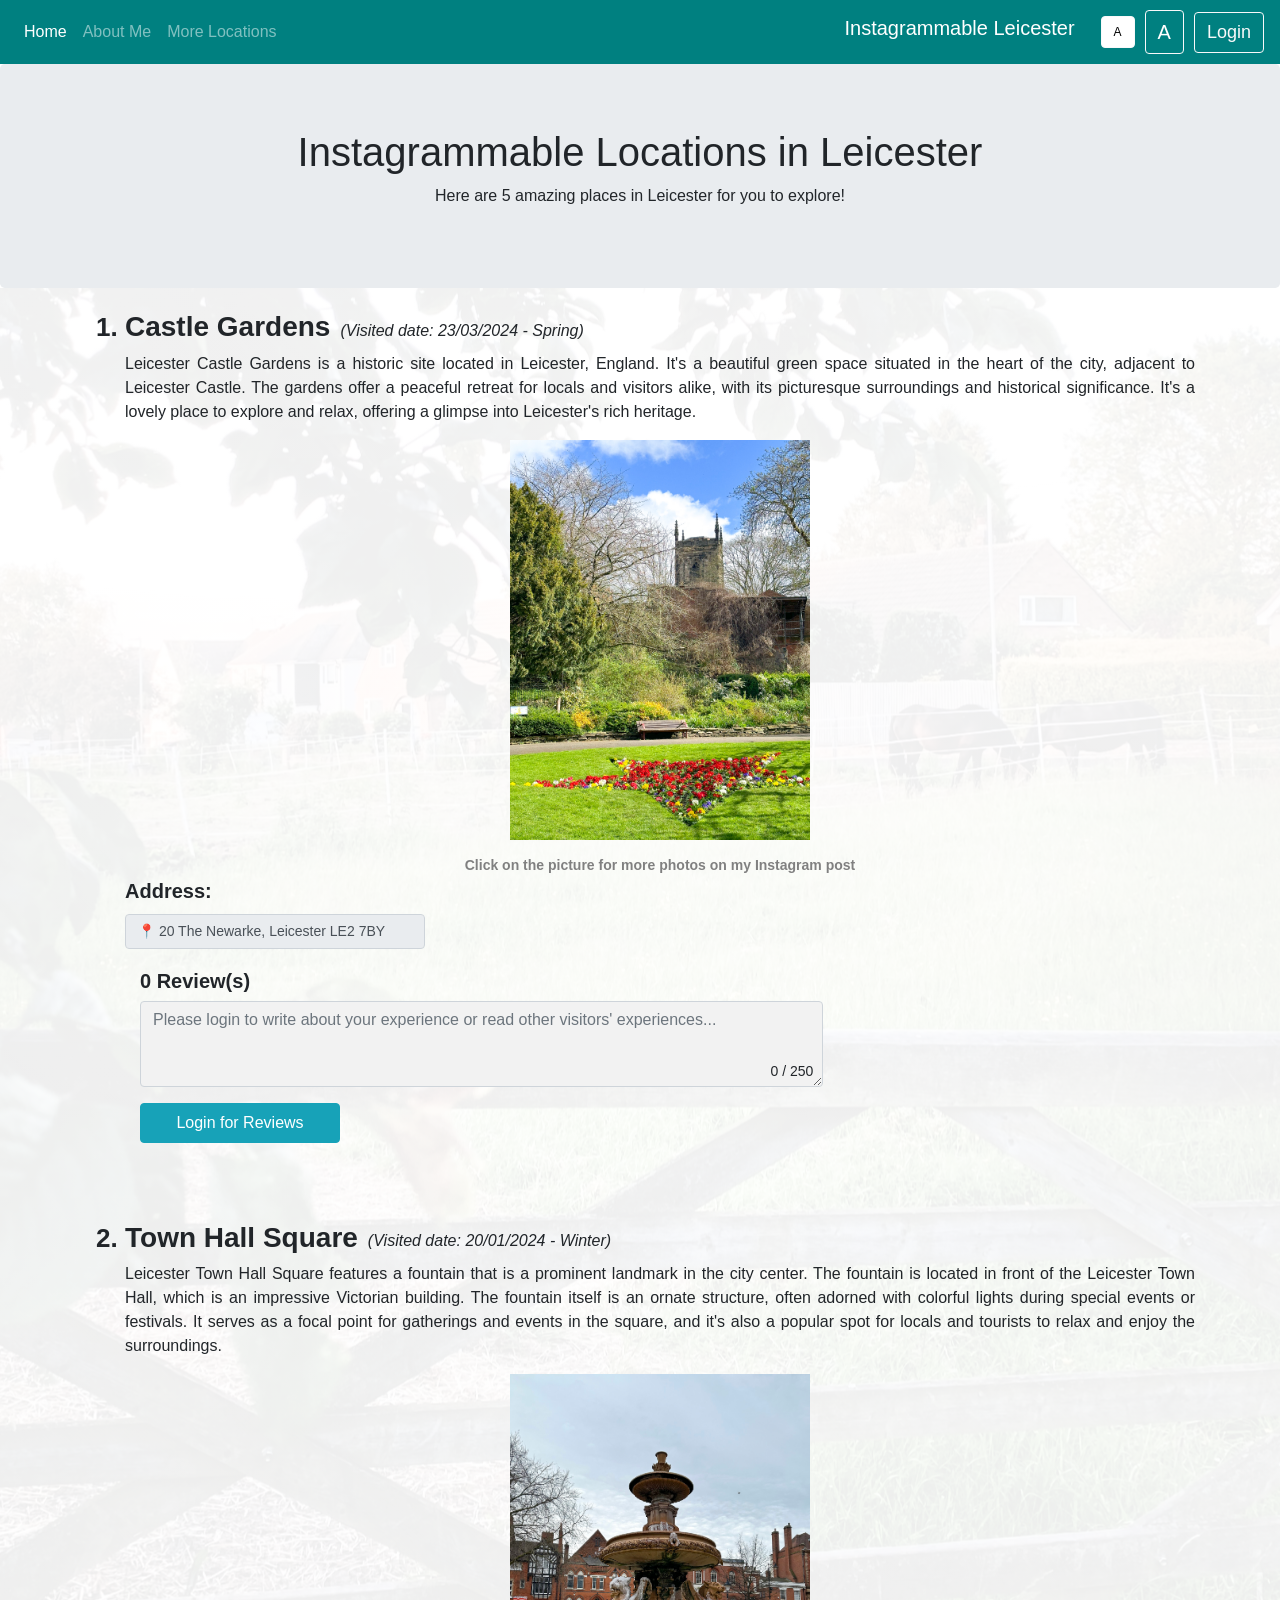
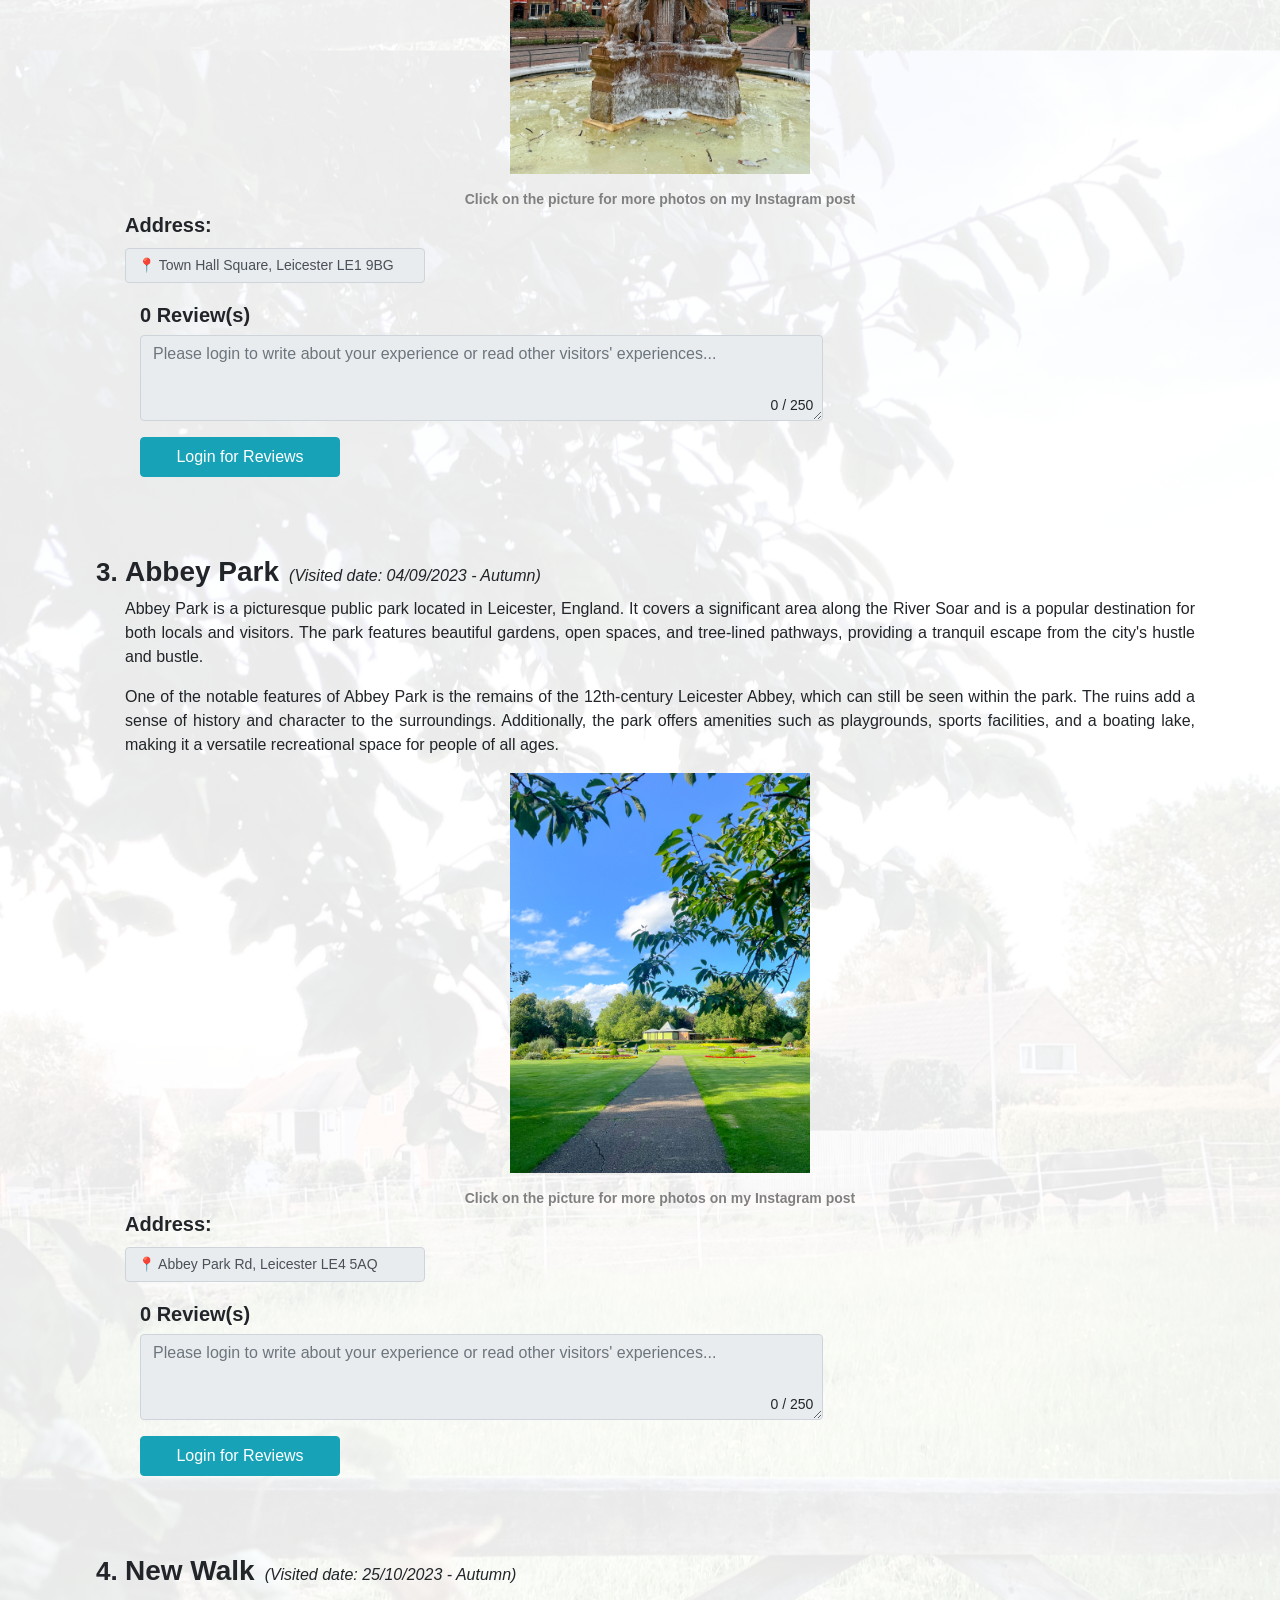
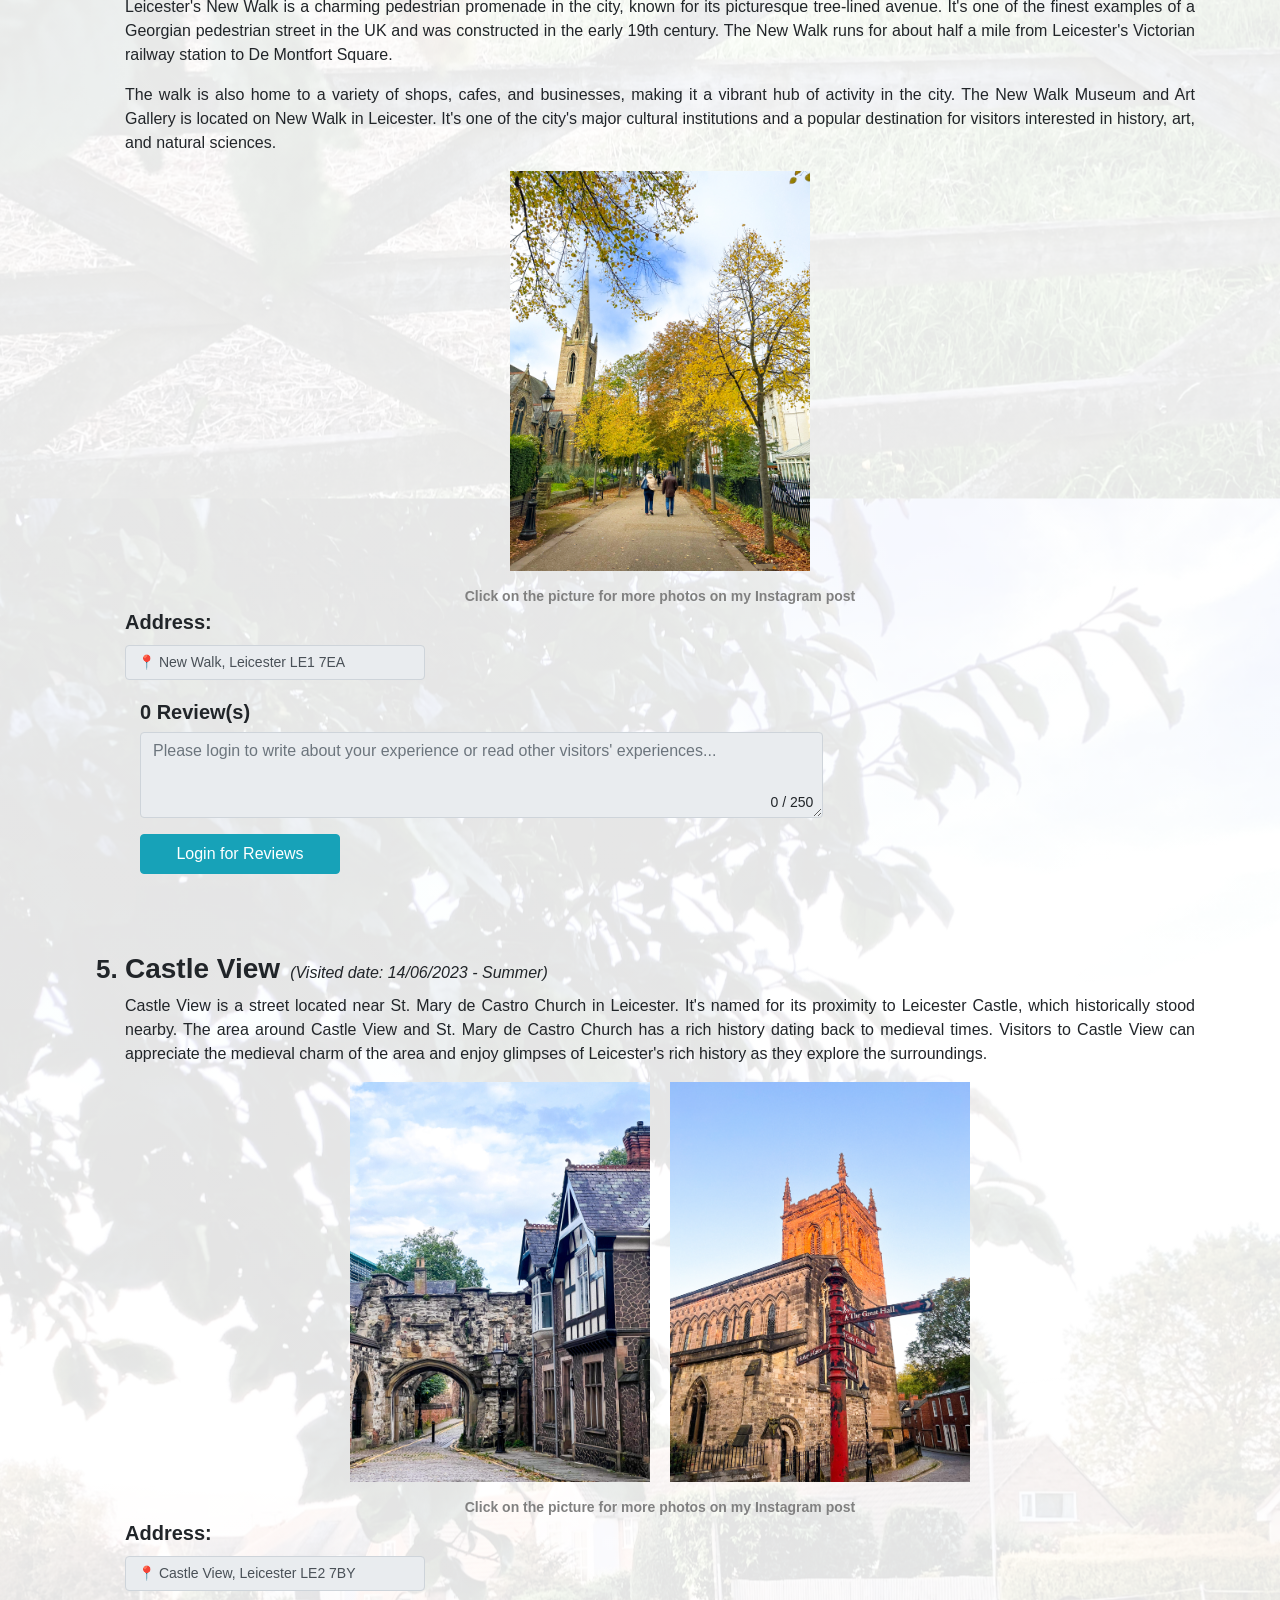
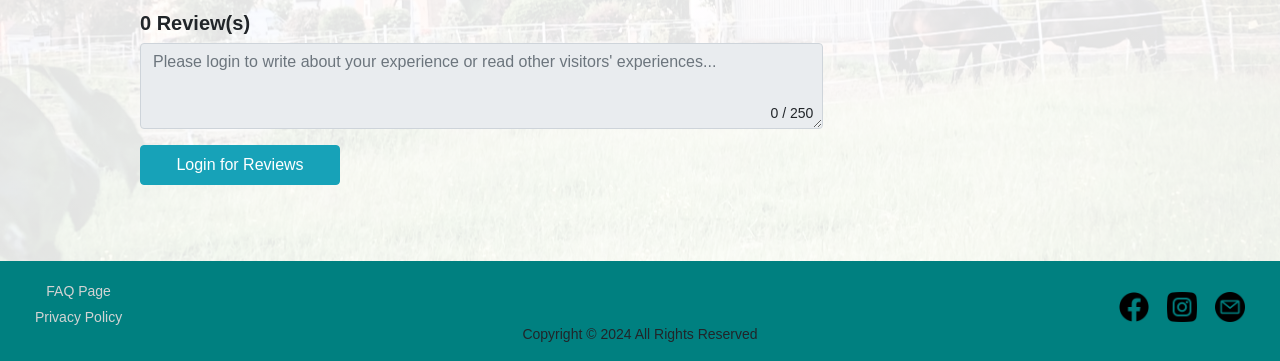
<file: index.html>
<DOCTYPE HTML>
<html>

<head>
    <title> Home </title>
    <link rel="stylesheet" href="https://cdnjs.cloudflare.com/ajax/libs/font-awesome/4.7.0/css/font-awesome.min.css">
    <link rel="stylesheet" href="https://stackpath.bootstrapcdn.com/bootstrap/4.3.1/css/bootstrap.min.css">
    <script src="https://code.jquery.com/jquery-3.3.1.slim.min.js"></script>
    <script src="https://stackpath.bootstrapcdn.com/bootstrap/4.3.1/js/bootstrap.min.js"></script>
    <link id="pagestyle" rel="stylesheet" type="text/css" href="css/MyCSS.css">
	<script type="text/javascript" src="scripts/login.js"> </script>
</head>

<body>

<!-- Fixed navigation bar on top using BootStrap -->
<div class="navbar navbar-expand-lg navbar-dark sticky-top" style="background-color: teal;">
    <button class="navbar-toggler" type="button" data-toggle="collapse" data-target="#navbarNav" aria-controls="navbarNav" aria-expanded="false" aria-label="Toggle navigation">
        <span class="navbar-toggler-icon"></span>
    </button>
    <div class="collapse navbar-collapse" id="navbarNav">
        <ul class="navbar-nav">
            <li class="nav-item active">
                <a class="nav-link" href="index.html">Home</a>
            </li>
            <li class="nav-item">
                <a class="nav-link" href="pages/aboutme.html">About Me</a>
            </li>
            <li class="nav-item">
                <a class="nav-link" href="pages/morelocations.html">More Locations</a>
            </li>
        </ul>
    </div>
	<h2 class="navbar-brand"> Instagrammable Leicester </h2>
	<a id="navbarButton1" class="btn btn-outline-light" onclick="swapStyleSheet('MyCSS.css')" style="font-size: 12px;">A</a>
    <a id="navbarButton2" class="btn btn-outline-light" onclick="swapStyleSheet('AlternativeCSS.css')" style="font-size: 20px;">A</a>
    <a href="pages/login.html" id="loginButton" class="btn btn-outline-light" style="font-size: 18px;">Login</a>
</div>

<!-- big header just for index page -->
<div class="jumbotron text-center">
	<h1> Instagrammable Locations in Leicester </h1>
	<p> Here are 5 amazing places in Leicester for you to explore! </p>
</div>

<!-- List of Locations -->
<div class="mainsection">
    <div class="container mb-3">
    <ol class="list-locations">

        <!-- Location 1 -->
        <li class="list-location-1">
            <div class="location-info">
                <h3 class="location-name">Castle Gardens</h3>
                <span class="visited-date">(Visited date: 23/03/2024 - Spring)</span>
            </div>
            <p class="description">Leicester Castle Gardens is a historic site located in Leicester, England. 
				It's a beautiful green space situated in the heart of the city, adjacent to Leicester Castle. 
				The gardens offer a peaceful retreat for locals and visitors alike, 
				with its picturesque surroundings and historical significance. 
				It's a lovely place to explore and relax, offering a glimpse into Leicester's rich heritage.</p>  

            <!-- Image link to Instagram page -->
            <div class="image-container">
                <a href="https://www.instagram.com/p/C6oG4xTshgn" target="_blank">
                    <img class="image-display" src="images/CastleGardens.JPG" alt="Castle Gardens in the Spring">
                </a>
            </div>
            <div class="image-label">Click on the picture for more photos on my Instagram post</div>

            <!-- Address textbox -->
            <label for="address" class="form-label address">Address:</label>
            <input class="form-control address-input" type="text" value="&#128205; 20 The Newarke, Leicester LE2 7BY" readonly>

            <!-- Review section -->
            <div class="container">
                <div class="row">
                    <div class="col-md-8">
                        <h4 class="review-count">Reviews</h4>
                        <form class="review-form">
                            <div class="form-group">
                                <textarea class="form-control review-input" id="reviewInput" rows="3" placeholder="Please login to write about your experience or read other visitors' experiences..." disabled></textarea>
                                <span class="char-count">0 / 250</span>
                            </div>
                            <div class="button-container">
                                <button type="button" class="btn btn-info loginReviewBtn" id="login-for-review">Login for Reviews</button>
                                <button type="button" class="btn btn-info submitReviewBtn" id="submitReviewButton" style="display: none;" disabled>Submit Review</button>
                            </div>
                        </form>
                        <ul class="list-group review-list"></ul>
                        <button type="button" class="btn btn-link load-more-reviews-btn" style="display: none;">Load more reviews</button>
                        <button type="button" class="btn btn-link show-lesser-reviews-btn" style="display: none;">Show lesser reviews</button>
                    </div>
                </div>
            </div>
        </li>

        <!-- Location 2 -->
        <li class="list-location-2">
            <div class="location-info">
                <h3 class="location-name">Town Hall Square</h3>
                <span class="visited-date">(Visited date: 20/01/2024 - Winter)</span>
            </div>
            <p class="description">Leicester Town Hall Square features a fountain that is a prominent landmark in the city center. 
                The fountain is located in front of the Leicester Town Hall, which is an impressive Victorian building. 
                The fountain itself is an ornate structure, often adorned with colorful lights during special events or festivals. 
                It serves as a focal point for gatherings and events in the square, and it's also a popular spot for locals and tourists to relax and enjoy the surroundings.</p>

            <!-- Image link to Instagram page -->
            <div class="image-container">
                <a href="https://www.instagram.com/p/C6oPogrs_ut" target="_blank">
                    <img class="image-display" src="images/TownHallSquare.jpg" alt="Town Hall Square fountain during the winter">
                </a>
            </div>
            <div class="image-label">Click on the picture for more photos on my Instagram post</div>

            <!-- Address textbox -->
            <label for="address" class="form-label address">Address:</label>
            <input class="form-control address-input" type="text" value="&#128205; Town Hall Square, Leicester LE1 9BG" readonly>
            
            <!-- Review section -->
            <div class="container">
                <div class="row">
                    <div class="col-md-8">
                        <h4 class="review-count">Reviews</h4>
                        <form class="review-form">
                            <div class="form-group">
                                <textarea class="form-control review-input" id="reviewInput" rows="3" placeholder="Please login to write about your experience or read other visitors' experiences..." disabled></textarea>
                                <span class="char-count">0 / 250</span>
                            </div>
                            <div class="button-container">
                                <button type="button" class="btn btn-info loginReviewBtn" id="login-for-review">Login for Reviews</button>
                                <button type="button" class="btn btn-info submitReviewBtn" id="submitReviewButton" style="display: none;" disabled>Submit Review</button>
                            </div>
                        </form>
                        <ul class="list-group review-list"></ul>
                        <button type="button" class="btn btn-link load-more-reviews-btn" style="display: none;">Load more reviews</button>
                        <button type="button" class="btn btn-link show-lesser-reviews-btn" style="display: none;">Show lesser reviews</button>
                    </div>
                </div>
            </div>
        </li>

        <!-- Location 3 -->
        <li class="list-location-3">
            <div class="location-info">
                <h3 class="location-name">Abbey Park</h3>
                <span class="visited-date">(Visited date: 04/09/2023 - Autumn)</span>
            </div>
            <p class="description">Abbey Park is a picturesque public park located in Leicester, England. 
                It covers a significant area along the River Soar and is a popular destination for both locals and visitors. 
                The park features beautiful gardens, open spaces, and tree-lined pathways, providing a tranquil escape from the city's hustle and bustle.</p>

                <p class="description">One of the notable features of Abbey Park is the remains of the 12th-century Leicester Abbey, which can still be seen within the park. 
                    The ruins add a sense of history and character to the surroundings. 
                    Additionally, the park offers amenities such as playgrounds, sports facilities, and a boating lake, making it a versatile recreational space for people of all ages.</p>

            <!-- Image link to Instagram page -->
            <div class="image-container">
                <a href="https://www.instagram.com/p/C6oU2wCMcBF" target="_blank">
                    <img class="image-display" src="images/AbbeyPark.JPG" alt="Abbey Park in Autumn">
                </a>
            </div>
            <div class="image-label">Click on the picture for more photos on my Instagram post</div>

            <!-- Address textbox -->
            <label for="address" class="form-label address">Address:</label>
            <input class="form-control address-input" type="text" value="&#128205; Abbey Park Rd, Leicester LE4 5AQ" readonly>
            
            <!-- Review section -->
            <div class="container">
                <div class="row">
                    <div class="col-md-8">
                        <h4 class="review-count">Reviews</h4>
                        <form class="review-form">
                            <div class="form-group">
                                <textarea class="form-control review-input" id="reviewInput" rows="3" placeholder="Please login to write about your experience or read other visitors' experiences..." disabled></textarea>
                                <span class="char-count">0 / 250</span>
                            </div>
                            <div class="button-container">
                                <button type="button" class="btn btn-info loginReviewBtn" id="login-for-review">Login for Reviews</button>
                                <button type="button" class="btn btn-info submitReviewBtn" id="submitReviewButton" style="display: none;" disabled>Submit Review</button>
                            </div>
                        </form>
                        <ul class="list-group review-list"></ul>
                        <button type="button" class="btn btn-link load-more-reviews-btn" style="display: none;">Load more reviews</button>
                        <button type="button" class="btn btn-link show-lesser-reviews-btn" style="display: none;">Show lesser reviews</button>
                    </div>
                </div>
            </div>
        </li>

        <!-- Location 4 -->
        <li class="list-location-4">
            <div class="location-info">
                <h3 class="location-name">New Walk</h3>
                <span class="visited-date">(Visited date: 25/10/2023 - Autumn)</span>
            </div>
            <p class="description">Leicester's New Walk is a charming pedestrian promenade in the city, known for its picturesque tree-lined avenue. 
                It's one of the finest examples of a Georgian pedestrian street in the UK and was constructed in the early 19th century. 
                The New Walk runs for about half a mile from Leicester's Victorian railway station to De Montfort Square.</p>

                <p class="description">The walk is also home to a variety of shops, cafes, and businesses, making it a vibrant hub of activity in the city. 
                    The New Walk Museum and Art Gallery is located on New Walk in Leicester. 
                    It's one of the city's major cultural institutions and a popular destination for visitors interested in history, art, and natural sciences.</p>

            <!-- Image link to Instagram page -->
            <div class="image-container">
                <a href="https://www.instagram.com/p/C6oX_Q-s0cT" target="_blank">
                    <img class="image-display" src="images/NewWalk.JPG" alt="Along the New Walk in Autumn">
                </a>
            </div>
            <div class="image-label">Click on the picture for more photos on my Instagram post</div>

            <!-- Address textbox -->
            <label for="address" class="form-label address">Address:</label>
            <input class="form-control address-input" type="text" value="&#128205; New Walk, Leicester LE1 7EA" readonly>
            
            <!-- Review section -->
            <div class="container">
                <div class="row">
                    <div class="col-md-8">
                        <h4 class="review-count">Reviews</h4>
                        <form class="review-form">
                            <div class="form-group">
                                <textarea class="form-control review-input" id="reviewInput" rows="3" placeholder="Please login to write about your experience or read other visitors' experiences..." disabled></textarea>
                                <span class="char-count">0 / 250</span>
                            </div>
                            <div class="button-container">
                                <button type="button" class="btn btn-info loginReviewBtn" id="login-for-review">Login for Reviews</button>
                                <button type="button" class="btn btn-info submitReviewBtn" id="submitReviewButton" style="display: none;" disabled>Submit Review</button>
                            </div>
                        </form>
                        <ul class="list-group review-list"></ul>
                        <button type="button" class="btn btn-link load-more-reviews-btn" style="display: none;">Load more reviews</button>
                        <button type="button" class="btn btn-link show-lesser-reviews-btn" style="display: none;">Show lesser reviews</button>
                    </div>
                </div>
            </div>
        </li>

        <!-- Location 5 -->
        <li class="list-location-5">
            <div class="location-info">
                <h3 class="location-name">Castle View</h3>
                <span class="visited-date">(Visited date: 14/06/2023 - Summer)</span>
            </div>
            <p class="description">Castle View is a street located near St. Mary de Castro Church in Leicester. 
                It's named for its proximity to Leicester Castle, which historically stood nearby. 
                The area around Castle View and St. Mary de Castro Church has a rich history dating back to medieval times.
                Visitors to Castle View can appreciate the medieval charm of the area and enjoy glimpses of Leicester's rich history as they explore the surroundings.</p>

            <!-- Image link to Instagram page -->
            <div class="image-container">
                <a href="https://www.instagram.com/p/C6odQ4osWEu" target="_blank">
                    <img class="image-display" src="images/CastleView.JPG" alt="Along the Castle View street in Summer">
                </a>
                <a href="https://www.instagram.com/p/C6odQ4osWEu" target="_blank">
                    <img class="image-display" src="images/CastleView_Church.JPG" alt="Near St Mary de Castro Church on Castle View">
                </a>
            </div>
            <div class="image-label">Click on the picture for more photos on my Instagram post</div>

            <!-- Address textbox -->
            <label for="address" class="form-label address">Address:</label>
            <input class="form-control address-input" type="text" value="&#128205; Castle View, Leicester LE2 7BY" readonly>
            
            <!-- Review section -->
            <div class="container">
                <div class="row">
                    <div class="col-md-8">
                        <h4 class="review-count">Reviews</h4>
                        <form class="review-form">
                            <div class="form-group">
                                <textarea class="form-control review-input" id="reviewInput" rows="3" placeholder="Please login to write about your experience or read other visitors' experiences..." disabled></textarea>
                                <span class="char-count">0 / 250</span>
                            </div>
                            <div class="button-container">
                                <button type="button" class="btn btn-info loginReviewBtn" id="login-for-review">Login for Reviews</button>
                                <button type="button" class="btn btn-info submitReviewBtn" id="submitReviewButton" style="display: none;" disabled>Submit Review</button>
                            </div>
                        </form>
                        <ul class="list-group review-list"></ul>
                        <button type="button" class="btn btn-link load-more-reviews-btn" style="display: none;">Load more reviews</button>
                        <button type="button" class="btn btn-link show-lesser-reviews-btn" style="display: none;">Show lesser reviews</button>
                    </div>
                </div>
            </div>
        </li>
	</ol>
</div>
</div>

<!-- Footer -->
<div class="footerbar">
	<div class="footer-links">
        <a href="pages/faq.html">FAQ Page</a><br>
        <a href="pages/privacypolicy.html">Privacy Policy</a>
    </div>
	<div class="social-icons">
        <a href="https://www.facebook.com" title="Facebook"><img src="images/facebook_icon.png" alt="Facebook"></a>
        <a href="https://www.instagram.com/yamintravel20/" title="Instagram"><img src="images/IG_icon.png" alt="Instagram"></a>
        <a href="mailto:yaminohmar@gmail.com" title="Email"><img src="images/email_icon.png" alt="Email"></a>
    </div>
	<p class="copyright"> Copyright &copy; 2024 All Rights Reserved </p>
</div>

<!-- more scripts -->
<script type="text/javascript" src="scripts/imageDisplay.js"> </script>
<script type="text/javascript" src="scripts/review.js"> </script>

</body>
</html>
</file>
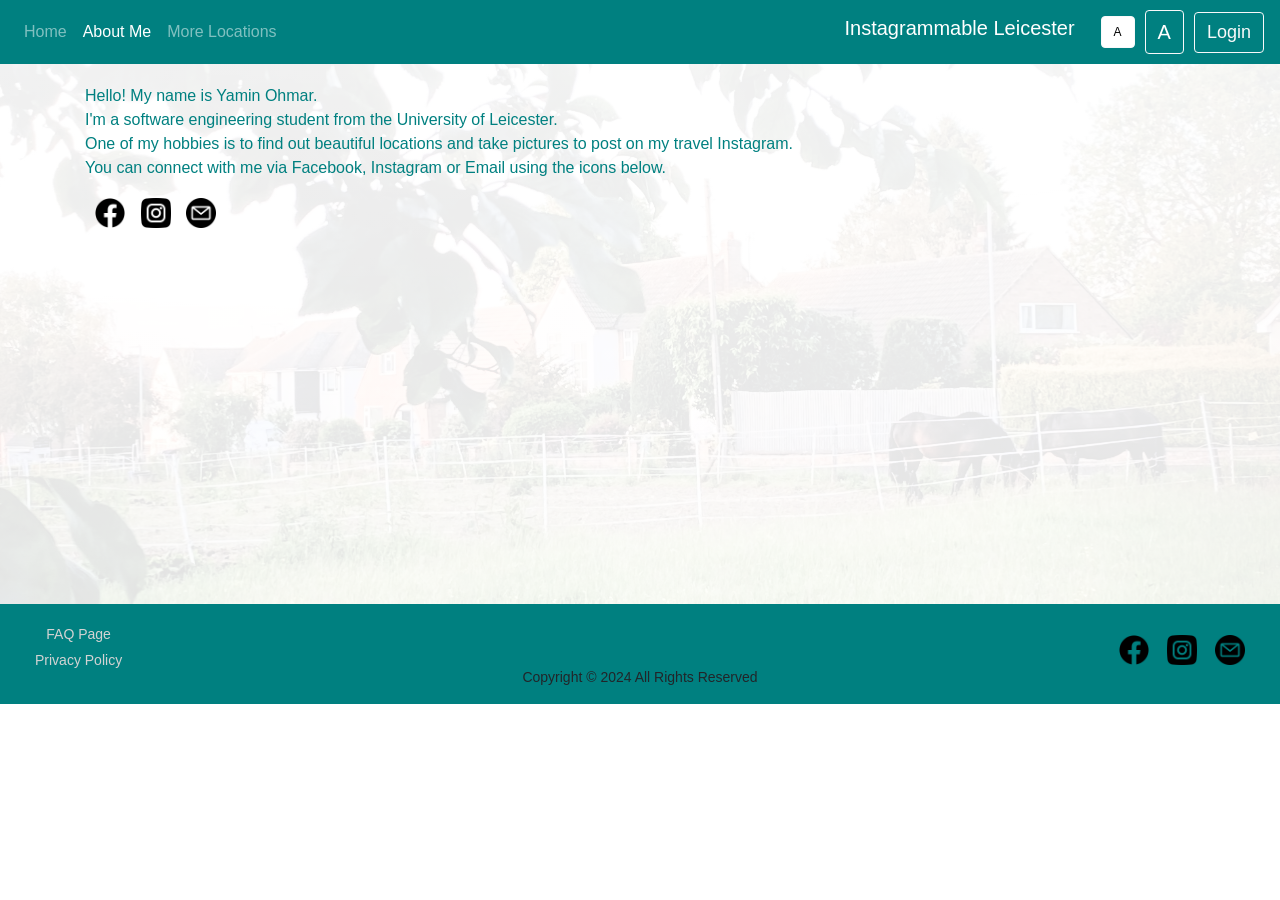
<file: pages/aboutme.html>
<DOCTYPE HTML>
<html>

<head>
    <title> About Me </title>
    <link rel="stylesheet" href="https://stackpath.bootstrapcdn.com/bootstrap/4.3.1/css/bootstrap.min.css">
    <script src="https://code.jquery.com/jquery-3.3.1.slim.min.js"></script>
    <script src="https://stackpath.bootstrapcdn.com/bootstrap/4.3.1/js/bootstrap.min.js"></script>
    <link id="pagestyle" rel="stylesheet" type="text/css" href="../css/MyCSS.css">
	<script type="text/javascript" src="../scripts/login.js"> </script>
</head>

<body>
	
<div class="navbar navbar-expand-lg navbar-dark sticky-top" style="background-color: teal;">
	<button class="navbar-toggler" type="button" data-toggle="collapse" data-target="#navbarNav" aria-controls="navbarNav" aria-expanded="false" aria-label="Toggle navigation">
		<span class="navbar-toggler-icon"></span>
	</button>
	<div class="collapse navbar-collapse" id="navbarNav">
		<ul class="navbar-nav">
			<li class="nav-item">
				<a class="nav-link" href="../index.html">Home</a>
			</li>
			<li class="nav-item active">
				<a class="nav-link" href="aboutme.html">About Me</a>
			</li>
			<li class="nav-item">
				<a class="nav-link" href="morelocations.html">More Locations</a>
			</li>
		</ul>
	</div>
	<h2 class="navbar-brand"> Instagrammable Leicester </h2>
	<a id="navbarButton1" class="btn btn-outline-light" onclick="swapStyleSheet('MyCSS.css')" style="font-size: 12px;">A</a>
    <a id="navbarButton2" class="btn btn-outline-light" onclick="swapStyleSheet('AlternativeCSS.css')" style="font-size: 20px;">A</a>
	<a href="login.html" id="loginButton" class="btn btn-outline-light" style="font-size: 18px;">Login</a>
</div>

<div class="mainsection">
    <div class="container mb-3">
	<p class="intro"> Hello! My name is Yamin Ohmar. <br> I'm a software engineering student from the University of Leicester. <br>
	One of my hobbies is to find out beautiful locations and take pictures to post on my travel Instagram. <br>
	You can connect with me via Facebook, Instagram or Email using the icons below. <br></p>
	<div class="social-icons">
        <a href="https://www.facebook.com" title="Facebook"><img src="../images/facebook_icon.png" alt="Facebook"></a>
        <a href="https://www.instagram.com/yamintravel20/" title="Instagram"><img src="../images/IG_icon.png" alt="Instagram"></a>
        <a href="mailto:your@email.com" title="Email"><img src="../images/email_icon.png" alt="Email"></a>
    </div>
	</div>
</div>

<div class="footerbar">
	<div class="footer-links">
        <a href="faq.html">FAQ Page</a><br>
        <a href="privacypolicy.html">Privacy Policy</a>
    </div>
	<div class="social-icons">
        <a href="https://www.facebook.com" title="Facebook"><img src="../images/facebook_icon.png" alt="Facebook"></a>
        <a href="https://www.instagram.com/yamintravel20/" title="Instagram"><img src="../images/IG_icon.png" alt="Instagram"></a>
        <a href="mailto:yaminohmar@gmail.com" title="Email"><img src="../images/email_icon.png" alt="Email"></a>
    </div>
	<p class="copyright"> Copyright &copy; 2024 All Rights Reserved </p>
</div>

</body>
</html>
</file>
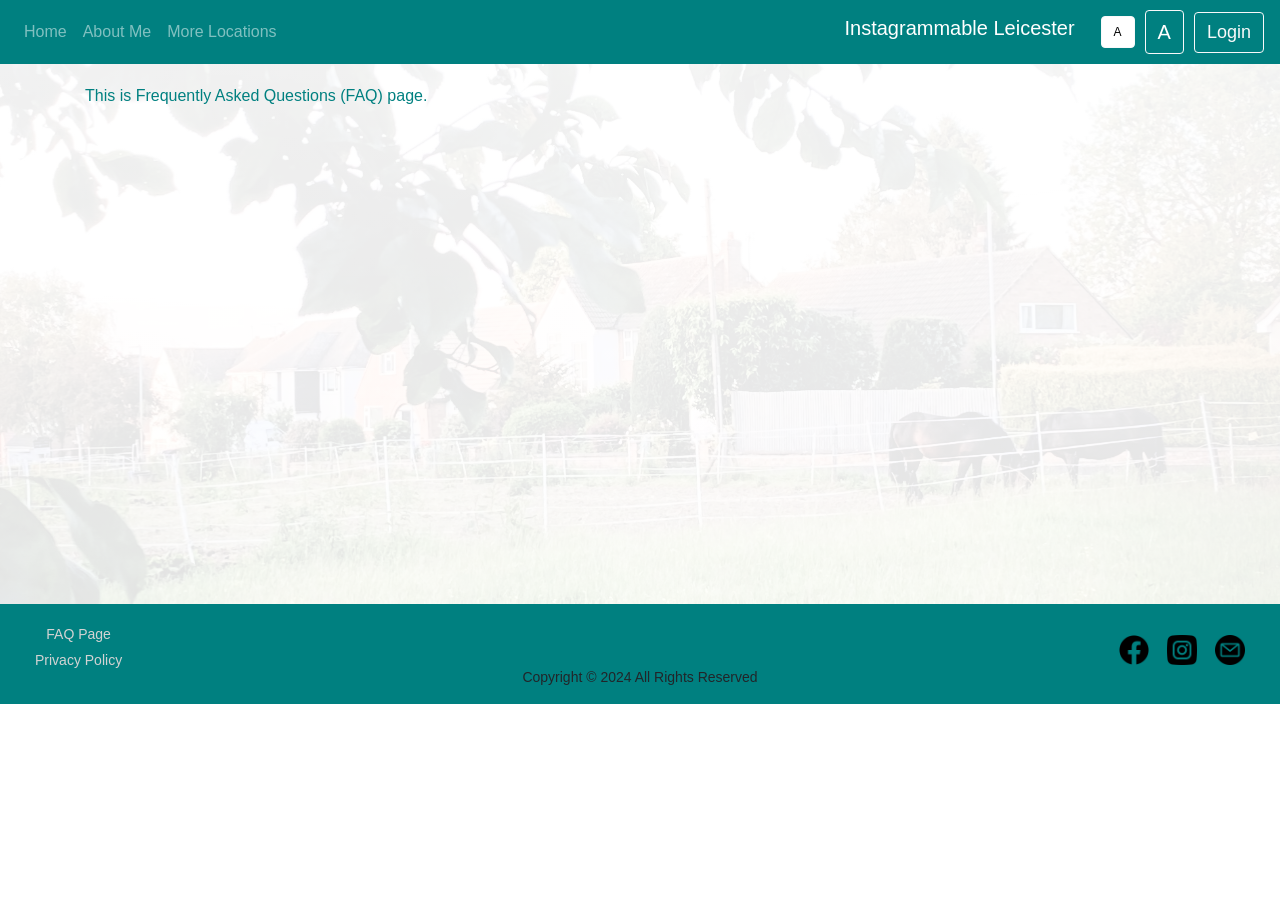
<file: pages/faq.html>
<DOCTYPE HTML>
<html>
<head>
	<title> FAQ Page </title>
	<link rel="stylesheet" href="https://stackpath.bootstrapcdn.com/bootstrap/4.3.1/css/bootstrap.min.css">
	<script src="https://code.jquery.com/jquery-3.3.1.slim.min.js"></script>
	<script src="https://stackpath.bootstrapcdn.com/bootstrap/4.3.1/js/bootstrap.min.js"></script>
	<link id="pagestyle" rel="stylesheet" type="text/css" href="../css/MyCSS.css">
	<script type="text/javascript" src="../scripts/login.js"> </script>
</head>

<body>

<div class="navbar navbar-expand-lg navbar-dark sticky-top" style="background-color: teal;">
	<button class="navbar-toggler" type="button" data-toggle="collapse" data-target="#navbarNav" aria-controls="navbarNav" aria-expanded="false" aria-label="Toggle navigation">
		<span class="navbar-toggler-icon"></span>
	</button>
	<div class="collapse navbar-collapse" id="navbarNav">
		<ul class="navbar-nav">
			<li class="nav-item">
				<a class="nav-link" href="../index.html">Home</a>
			</li>
			<li class="nav-item">
				<a class="nav-link" href="aboutme.html">About Me</a>
			</li>
			<li class="nav-item">
				<a class="nav-link" href="morelocations.html">More Locations</a>
			</li>
		</ul>
	</div>
	<h2 class="navbar-brand"> Instagrammable Leicester </h2>
	<a id="navbarButton1" class="btn btn-outline-light" onclick="swapStyleSheet('MyCSS.css')" style="font-size: 12px;">A</a>
    <a id="navbarButton2" class="btn btn-outline-light" onclick="swapStyleSheet('AlternativeCSS.css')" style="font-size: 20px;">A</a>
	<a href="login.html" id="loginButton" class="btn btn-outline-light" style="font-size: 18px;">Login</a>
</div>

<div class="mainsection">
    <div class="container mb-3">
		<p class="intro"> This is Frequently Asked Questions (FAQ) page. </p>
	</div>
</div>

<div class="footerbar">
	<div class="footer-links">
        <a href="faq.html">FAQ Page</a><br>
        <a href="privacypolicy.html">Privacy Policy</a>
    </div>
	<div class="social-icons">
        <a href="https://www.facebook.com" title="Facebook"><img src="../images/facebook_icon.png" alt="Facebook"></a>
        <a href="https://www.instagram.com/yamintravel20/" title="Instagram"><img src="../images/IG_icon.png" alt="Instagram"></a>
        <a href="mailto:yaminohmar@gmail.com" title="Email"><img src="../images/email_icon.png" alt="Email"></a>
    </div>
	<p class="copyright"> Copyright &copy; 2024 All Rights Reserved </p>
</div>

</body>
</html>
</file>
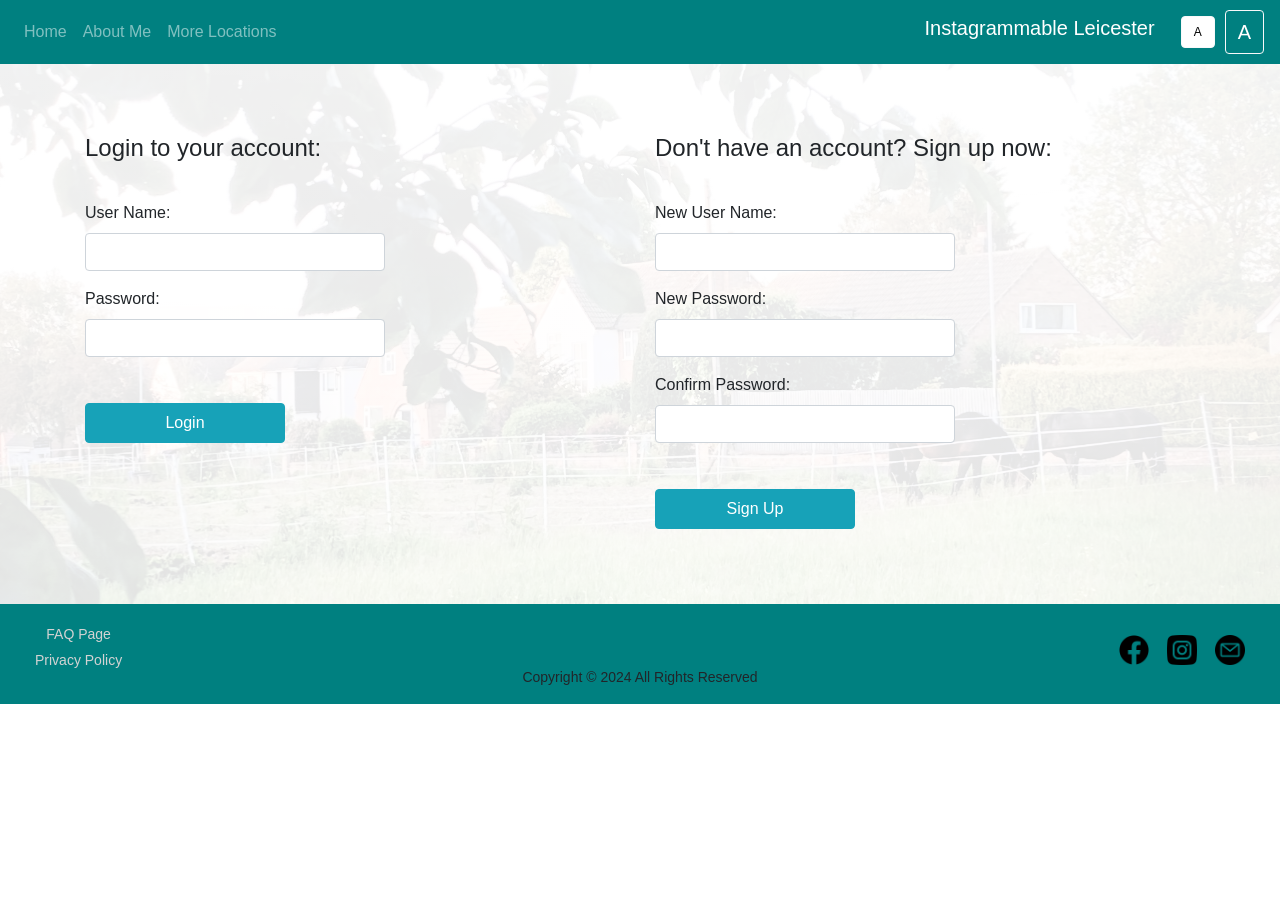
<file: pages/login.html>
<DOCTYPE HTML>
<html>

<head>
    <title> Login or Signup </title>
    <link rel="stylesheet" href="https://stackpath.bootstrapcdn.com/bootstrap/4.3.1/css/bootstrap.min.css">
    <script src="https://code.jquery.com/jquery-3.3.1.slim.min.js"></script>
    <script src="https://stackpath.bootstrapcdn.com/bootstrap/4.3.1/js/bootstrap.min.js"></script>
    <link id="pagestyle" rel="stylesheet" type="text/css" href="../css/MyCSS.css">
	<script type="text/javascript" src="../scripts/login.js"> </script>
</head>

<body>

<!-- Fixed navigation bar on top using BootStrap -->
<div class="navbar navbar-expand-lg navbar-dark sticky-top" style="background-color: teal;">
	<button class="navbar-toggler" type="button" data-toggle="collapse" data-target="#navbarNav" aria-controls="navbarNav" aria-expanded="false" aria-label="Toggle navigation">
		<span class="navbar-toggler-icon"></span>
	</button>
	<div class="collapse navbar-collapse" id="navbarNav">
		<ul class="navbar-nav">
			<li class="nav-item">
				<a class="nav-link" href="../index.html">Home</a>
			</li>
			<li class="nav-item">
				<a class="nav-link" href="aboutme.html">About Me</a>
			</li>
			<li class="nav-item">
				<a class="nav-link" href="morelocations.html">More Locations</a>
			</li>
		</ul>
	</div>
	<h2 class="navbar-brand"> Instagrammable Leicester </h2>
	<a id="navbarButton1" class="btn btn-outline-light" onclick="swapStyleSheet('MyCSS.css')" style="font-size: 12px;">A</a>
    <a id="navbarButton2" class="btn btn-outline-light" onclick="swapStyleSheet('AlternativeCSS.css')" style="font-size: 20px;">A</a>
</div>

<div class="mainsection">
	<div class="container">
		<div class="row">
			<div class="col-md-6">
				<!-- Login form -->
				<form id="login_form" method="post" name="login_form">
					<h3> Login to your account: </h3> <br>
					<div class="form-group">
						<label for="username">User Name:</label>
						<input type="text" class="form-control" name="username" id="username" style="width: 300px;" >
					</div>
					<div class="form-group">
						<label for="password">Password:</label>
						<input type="password" class="form-control" name="password" id="password" style="width: 300px;">
					</div> <br>
					<button type="button" class="btn btn-info" id="login_submit" onclick="validate()">Login</button>
				</form>
			</div>
	
			<div class="col-md-6">
				<!-- Signup form -->
				<form id="signup_form" method="post" name="signup_form">
					<h3> Don't have an account? Sign up now: </h3><br>
					<div class="form-group">
						<label for="new_username">New User Name:</label>
						<input type="text" class="form-control" name="new_username" id="new_username" style="width: 300px;">
					</div>
					<div class="form-group">
						<label for="new_password">New Password:</label>
						<input type="password" class="form-control" name="new_password" id="new_password" style="width: 300px;">
					</div> 
					<div class="form-group">
						<label for="confirm_password">Confirm Password:</label>
						<input type="password" class="form-control" name="confirm_password" id="confirm_password" style="width: 300px;">
					</div> <br>
					<button type="button" class="btn btn-info" id="signup_submit" onclick="signup()">Sign Up</button>
				</form>
			</div>
		</div>
	</div>
</div>

<div class="footerbar">
	<div class="footer-links">
        <a href="faq.html">FAQ Page</a><br>
        <a href="privacypolicy.html">Privacy Policy</a>
    </div>
	<div class="social-icons">
        <a href="https://www.facebook.com" title="Facebook"><img src="../images/facebook_icon.png" alt="Facebook"></a>
        <a href="https://www.instagram.com/yamintravel20/" title="Instagram"><img src="../images/IG_icon.png" alt="Instagram"></a>
        <a href="mailto:yaminohmar@gmail.com" title="Email"><img src="../images/email_icon.png" alt="Email"></a>
    </div>
	<p class="copyright"> Copyright &copy; 2024 All Rights Reserved </p>
</div>

</body>
</html>
</file>
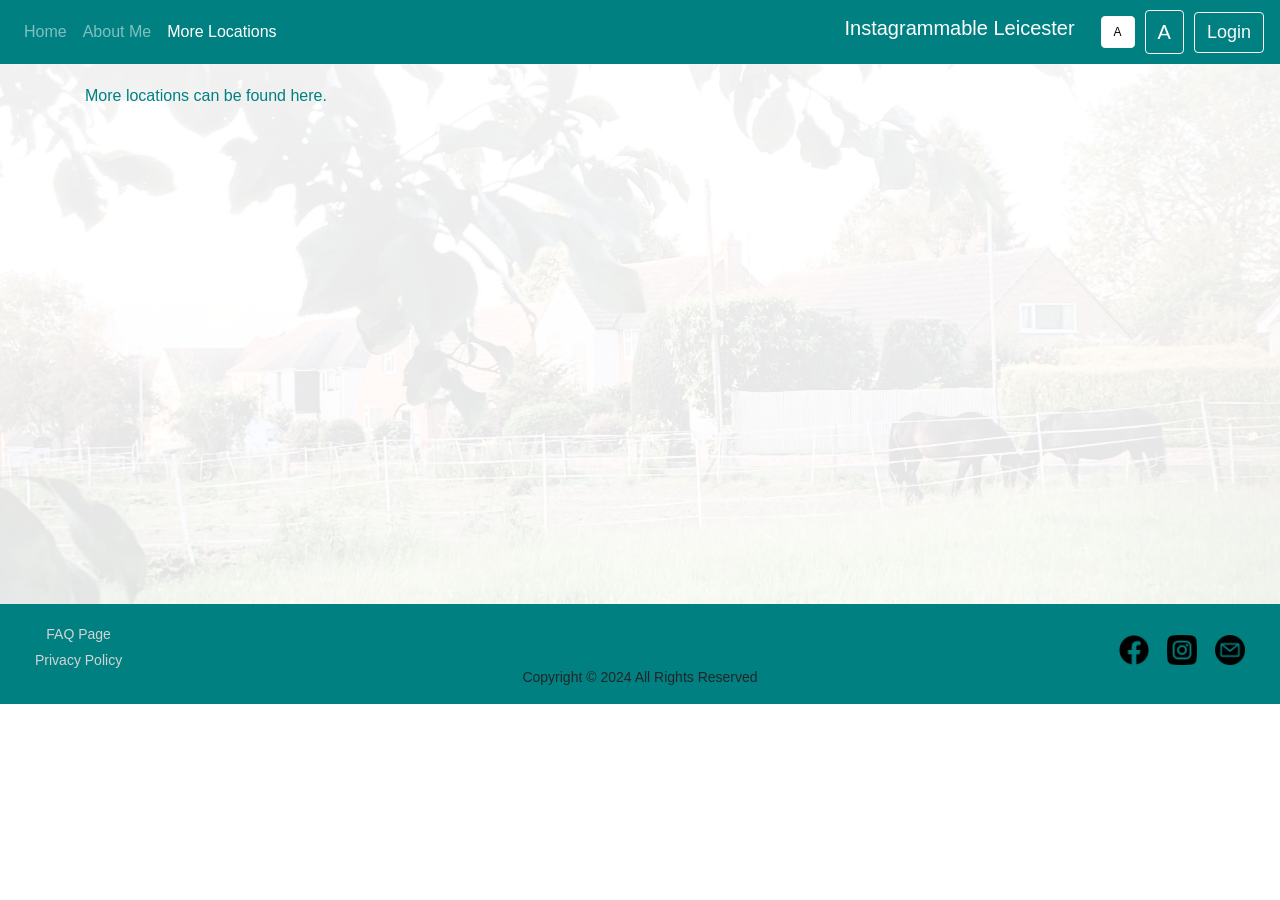
<file: pages/morelocations.html>
<DOCTYPE HTML>
<html>

<head>
    <title> More Locations </title>
    <link rel="stylesheet" href="https://stackpath.bootstrapcdn.com/bootstrap/4.3.1/css/bootstrap.min.css">
    <script src="https://code.jquery.com/jquery-3.3.1.slim.min.js"></script>
    <script src="https://stackpath.bootstrapcdn.com/bootstrap/4.3.1/js/bootstrap.min.js"></script>
    <link id="pagestyle" rel="stylesheet" type="text/css" href="../css/MyCSS.css">
	<script type="text/javascript" src="../scripts/login.js"> </script>
</head>

<body>

<div class="navbar navbar-expand-lg navbar-dark sticky-top" style="background-color: teal;">
	<button class="navbar-toggler" type="button" data-toggle="collapse" data-target="#navbarNav" aria-controls="navbarNav" aria-expanded="false" aria-label="Toggle navigation">
		<span class="navbar-toggler-icon"></span>
	</button>
	<div class="collapse navbar-collapse" id="navbarNav">
		<ul class="navbar-nav">
			<li class="nav-item">
				<a class="nav-link" href="../index.html">Home</a>
			</li>
			<li class="nav-item">
				<a class="nav-link" href="aboutme.html">About Me</a>
			</li>
			<li class="nav-item active">
				<a class="nav-link" href="morelocations.html">More Locations</a>
			</li>
		</ul>
	</div>
	<h2 class="navbar-brand"> Instagrammable Leicester </h2>
	<a id="navbarButton1" class="btn btn-outline-light" onclick="swapStyleSheet('MyCSS.css')" style="font-size: 12px;">A</a>
    <a id="navbarButton2" class="btn btn-outline-light" onclick="swapStyleSheet('AlternativeCSS.css')" style="font-size: 20px;">A</a>
	<a href="login.html" id="loginButton" class="btn btn-outline-light" style="font-size: 18px;">Login</a>
</div>

<div class="mainsection">
    <div class="container mb-3">
		<p class="intro"> More locations can be found here. </p>
	</div>
</div>

<div class="footerbar">
	<div class="footer-links">
        <a href="faq.html">FAQ Page</a><br>
        <a href="privacypolicy.html">Privacy Policy</a>
    </div>
	<div class="social-icons">
        <a href="https://www.facebook.com" title="Facebook"><img src="../images/facebook_icon.png" alt="Facebook"></a>
        <a href="https://www.instagram.com/yamintravel20/" title="Instagram"><img src="../images/IG_icon.png" alt="Instagram"></a>
        <a href="mailto:yaminohmar@gmail.com" title="Email"><img src="../images/email_icon.png" alt="Email"></a>
    </div>
	<p class="copyright"> Copyright &copy; 2024 All Rights Reserved </p>
</div>

</body>
</html>
</file>
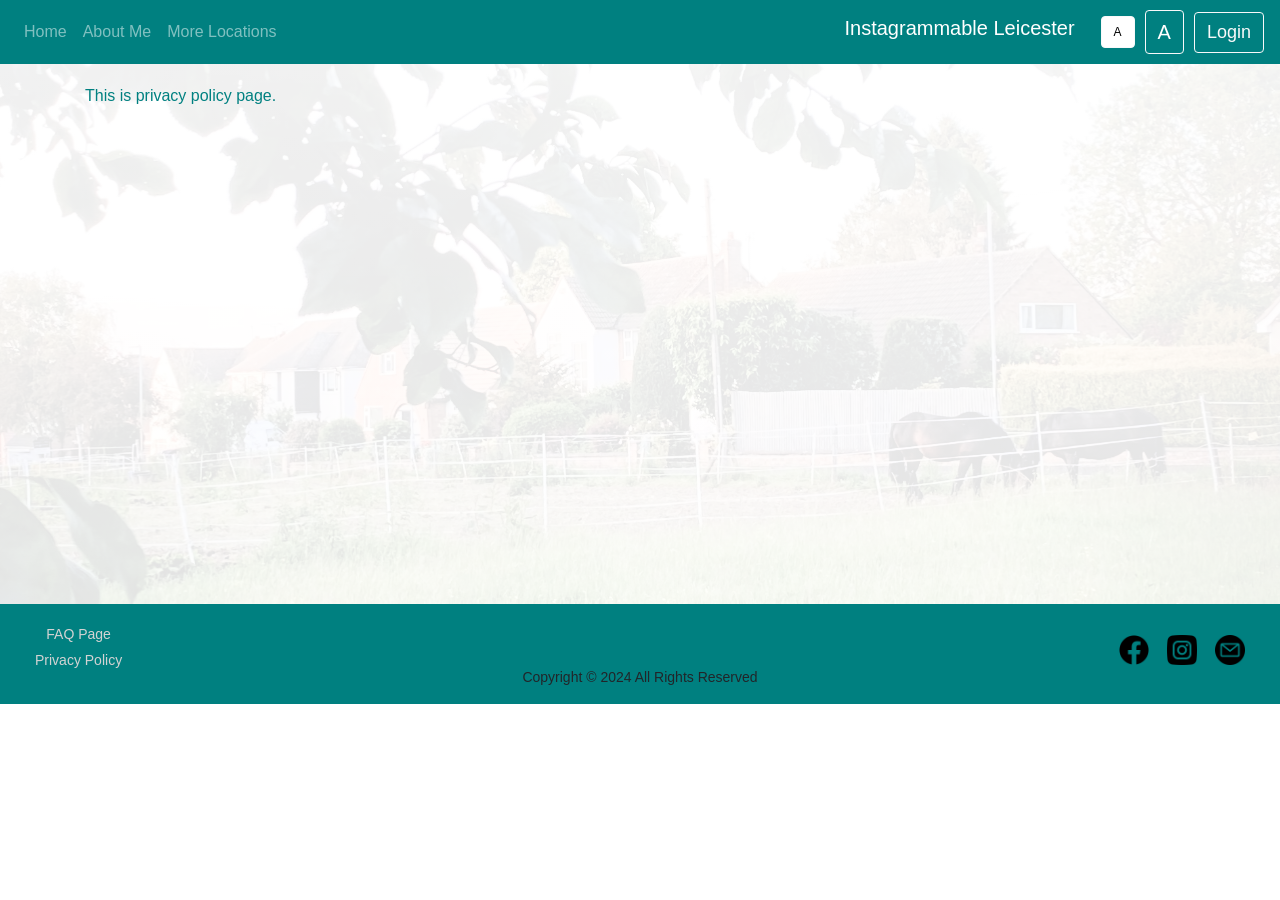
<file: pages/privacypolicy.html>
<DOCTYPE HTML>
<html>
<head>
	<title> Privacy Policy </title>
	<link rel="stylesheet" href="https://stackpath.bootstrapcdn.com/bootstrap/4.3.1/css/bootstrap.min.css">
	<script src="https://code.jquery.com/jquery-3.3.1.slim.min.js"></script>
	<script src="https://stackpath.bootstrapcdn.com/bootstrap/4.3.1/js/bootstrap.min.js"></script>
	<link id="pagestyle" rel="stylesheet" type="text/css" href="../css/MyCSS.css">
	<script type="text/javascript" src="../scripts/login.js"> </script>
</head>

<body>

<div class="navbar navbar-expand-lg navbar-dark sticky-top" style="background-color: teal;">
	<button class="navbar-toggler" type="button" data-toggle="collapse" data-target="#navbarNav" aria-controls="navbarNav" aria-expanded="false" aria-label="Toggle navigation">
		<span class="navbar-toggler-icon"></span>
	</button>
	<div class="collapse navbar-collapse" id="navbarNav">
		<ul class="navbar-nav">
			<li class="nav-item">
				<a class="nav-link" href="../index.html">Home</a>
			</li>
			<li class="nav-item">
				<a class="nav-link" href="aboutme.html">About Me</a>
			</li>
			<li class="nav-item">
				<a class="nav-link" href="morelocations.html">More Locations</a>
			</li>
		</ul>
	</div>
	<h2 class="navbar-brand"> Instagrammable Leicester </h2>
	<a id="navbarButton1" class="btn btn-outline-light" onclick="swapStyleSheet('MyCSS.css')" style="font-size: 12px;">A</a>
    <a id="navbarButton2" class="btn btn-outline-light" onclick="swapStyleSheet('AlternativeCSS.css')" style="font-size: 20px;">A</a>
	<a href="login.html" id="loginButton" class="btn btn-outline-light" style="font-size: 18px;">Login</a>
</div>

<div class="mainsection">
    <div class="container mb-3">
		<p class="intro"> This is privacy policy page. </p>
	</div>
</div>

<div class="footerbar">
	<div class="footer-links">
        <a href="faq.html">FAQ Page</a><br>
        <a href="privacypolicy.html">Privacy Policy</a>
    </div>
	<div class="social-icons">
        <a href="https://www.facebook.com" title="Facebook"><img src="../images/facebook_icon.png" alt="Facebook"></a>
        <a href="https://www.instagram.com/yamintravel20/" title="Instagram"><img src="../images/IG_icon.png" alt="Instagram"></a>
        <a href="mailto:yaminohmar@gmail.com" title="Email"><img src="../images/email_icon.png" alt="Email"></a>
    </div>
	<p class="copyright"> Copyright &copy; 2024 All Rights Reserved </p>
</div>

</body>
</html>
</file>
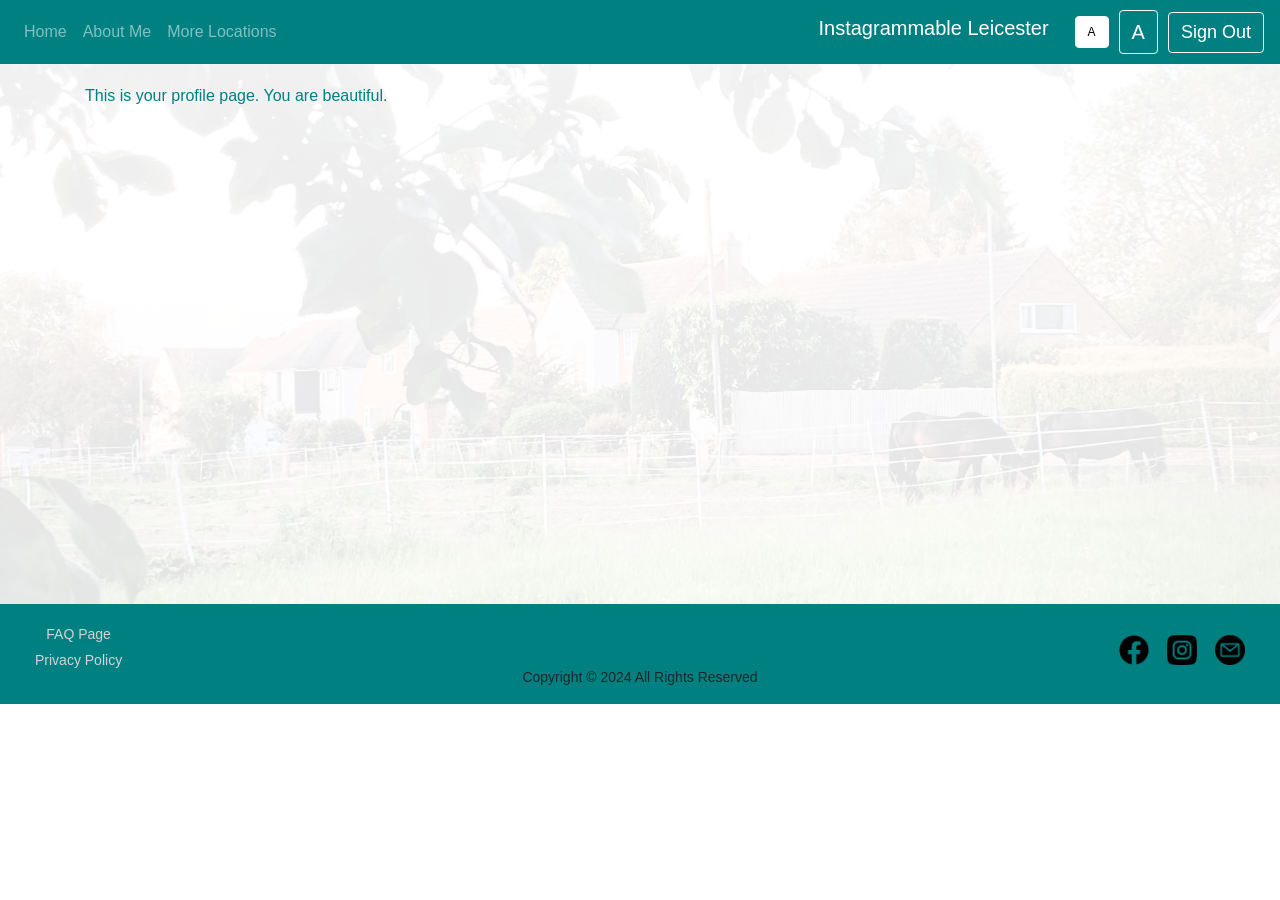
<file: pages/profile.html>
<DOCTYPE HTML>
<html>
<head>
	<title> Profile </title>
	<link rel="stylesheet" href="https://stackpath.bootstrapcdn.com/bootstrap/4.3.1/css/bootstrap.min.css">
	<script src="https://code.jquery.com/jquery-3.3.1.slim.min.js"></script>
	<script src="https://stackpath.bootstrapcdn.com/bootstrap/4.3.1/js/bootstrap.min.js"></script>
	<link id="pagestyle" rel="stylesheet" type="text/css" href="../css/MyCSS.css">
	<script type="text/javascript" src="../scripts/login.js"> </script>
</head>

<body>

<!-- Fixed navigation bar on top using BootStrap -->
<div class="navbar navbar-expand-lg navbar-dark sticky-top" style="background-color: teal;">
	<button class="navbar-toggler" type="button" data-toggle="collapse" data-target="#navbarNav" aria-controls="navbarNav" aria-expanded="false" aria-label="Toggle navigation">
		<span class="navbar-toggler-icon"></span>
	</button>
	<div class="collapse navbar-collapse" id="navbarNav">
		<ul class="navbar-nav">
			<li class="nav-item">
				<a class="nav-link" href="../index.html">Home</a>
			</li>
			<li class="nav-item">
				<a class="nav-link" href="aboutme.html">About Me</a>
			</li>
			<li class="nav-item">
				<a class="nav-link" href="morelocations.html">More Locations</a>
			</li>
		</ul>
	</div>
	<h2 class="navbar-brand"> Instagrammable Leicester </h2>
	<a id="navbarButton1" class="btn btn-outline-light" onclick="swapStyleSheet('MyCSS.css')" style="font-size: 12px;">A</a>
    <a id="navbarButton2" class="btn btn-outline-light" onclick="swapStyleSheet('AlternativeCSS.css')" style="font-size: 20px;">A</a>
	<a id="navbarButton" class="btn btn-outline-light" onclick="signOut()" style="font-size: 18px;">Sign Out</a>
</div>

<div class="mainsection">
    <div class="container mb-3">
		<p class="intro"> This is your profile page. You are beautiful.</p>
	</div>
</div>

<div class="footerbar">
	<div class="footer-links">
        <a href="faq.html">FAQ Page</a><br>
        <a href="privacypolicy.html">Privacy Policy</a>
    </div>
	<div class="social-icons">
        <a href="https://www.facebook.com" title="Facebook"><img src="../images/facebook_icon.png" alt="Facebook"></a>
        <a href="https://www.instagram.com/yamintravel20/" title="Instagram"><img src="../images/IG_icon.png" alt="Instagram"></a>
        <a href="mailto:yaminohmar@gmail.com" title="Email"><img src="../images/email_icon.png" alt="Email"></a>
    </div>
	<p class="copyright"> Copyright &copy; 2024 All Rights Reserved </p>
</div>

</body>
</html>
</file>
<file: css/MyCSS.css>
body {
	margin: 0;
	font-family: Arial, Helvetica, sans-serif;
}

#navbarButton, #navbarButton1, #navbarButton2 {
    color: white;
}

#navbarButton:hover,
#navbarButton1:hover,
#navbarButton2:hover {
    color: black;
	cursor: pointer;
}

#navbarButton, #navbarButton1, #navbarButton2 {
    margin-left: 10px;
}

#navbarButton1.pressed,
#navbarButton2.pressed {
    background-color: white;
    color: black;
}

.sticky-top {
    position: -webkit-sticky;
    position: sticky;
    top: 0;
    z-index: 1000;
}

#loginButton {
    margin-left: 10px;
}

.jumbotron {
    margin-bottom: 0;
}

.jumbotron p {
    font-size: 16px;
}

.mainsection {
	font-size: 20px;
	padding-top: 20px;
	background-image: linear-gradient(rgba(255, 255, 255, 0.8), rgba(255, 255, 255, 0.6)), url('../images/loginPage.PNG');
	background-position: center;
	min-height: 540px;
	overflow: auto; 
}

.list-locations li {
    margin-bottom: 50px;
	font-size: 26px;
	font-weight: bold;
}

.location-info {
    display: flex;
    align-items: center;
}

.location-name {
	font-weight: bold;
    margin-right: 10px;
}

.visited-date {
	font-weight: lighter;
    font-size: medium;
	font-style: italic;
}

.description {
	font-size: medium;
	font-weight: lighter;
	text-align: justify;
}

/* Centering container */
.image-container {
	display: flex;
	justify-content: center;
	align-items: center;
	flex-wrap: wrap; /* Allow multiple rows if needed */
}

/* Default style for the image */
.image-display {
	max-height: 400px;
	margin: 0 10px 10px;
}

.image-label {
    font-size: 14px;
    text-align: center;
    margin-top: 5px;
    color: gray;
}

/* Style the address input */
.address-input {
    width: 300px;
    font-size: 14px;
    margin-bottom: 20px;
    word-wrap: break-word; /* Wrap long words to the next line */
    height: auto; /* Allow the input box height to adjust based on content */
}

.address {
	font-size: 20px;
}

/* styling for review section */
.form-group {
    position: relative;
}

.review-count {
	font-size: 20px;
    font-weight: bold;
}

.review-form textarea {
    max-width: 700px;
	margin-bottom: 10px;
}

.review-form textarea[placeholder] {
    color: grey;
}

.char-count {
	position: absolute;
    bottom: 5px;
    right: 10px;
	font-size: 14px;
	font-weight: lighter;
}

.char-count.over-limit {
	color: red;
}

.review-list {
    list-style-type: none;
	margin-left: 30px;
}

.user-info-container {
    display: flex;
    align-items: center;
}

.review-user-icon {
    width: 30px;
    height: 30px;
    margin-right: 10px; /* Adjust spacing between icon and info */
}

.user-info {
	font-size: 16px;
    font-weight: bold;
}

.review-content {
	font-size: 16px;
	font-weight: lighter;
	text-align: justify;
}

.load-more-reviews-btn, .show-lesser-reviews-btn {
	margin-left: 30px;
}

/* styling for login page */
#login_form, #signup_form {
	margin-top: 50px;
}

#login_form h3,
#signup_form h3 {
    font-size: 24px; /* Adjust the font size as needed */
}

form button[type="button"] {
	width: 200px;
	height: 40px;
}

.form-group label {
    font-size: 16px;
}

/* for text at about me page */
.mainsection .intro {
	font-family: Arial, sans-serif;
    font-size: 16px;
    color: teal;
}

.mainsection input[type="button"] {
    font-size: 16px;
	width: 100px;
	height: 30px;
}

.footerbar {
	width: 100%;
	height: 100px;
	background-color: teal;
	font-size: 28px;
	text-align: center;
	position: relative;
}

.footerbar .footer-links {
    position: absolute;
    left: 35px;
    bottom: 40px;
    line-height: 0.6;
}

.footerbar .footer-links a {
	font-size: 14px;
	display: block;
	color: lightgray;
}

.footerbar .footer-links a:hover {
	font-size: 14px;
	display: block;
	color: white;
}

.footerbar .social-icons {
    position: absolute;
    bottom: 35px;
    right: 35px;
}

.footerbar .copyright {
    font-size: 14px;
    position: absolute;
    bottom: 0;
    left: 50%;
    transform: translateX(-50%);
}

/* social-icons properties shared between footerbar and mainsection */
/********************************************************************/

.social-icons img {
    width: 30px;
    height: 30px;
}

.social-icons a {
    margin-left: 10px;
	display: inline-block;
	position: relative;
}

/* Tooltip styles */
.social-icons a:hover::after {
    content: attr(title); /* Display the title attribute content as tooltip */
    background-color: black;
    color: white;
    padding: 4px 8px;
    border-radius: 4px;
    position: absolute;
    bottom: calc(100% + 5px); /* Position the tooltip 8px above the bottom of the icon */
    left: 50%;
    transform: translateX(-50%);
    white-space: nowrap; /* Prevent line breaks in long titles */
	font-size: 12px;
}

/********************************************************************/
</file>
